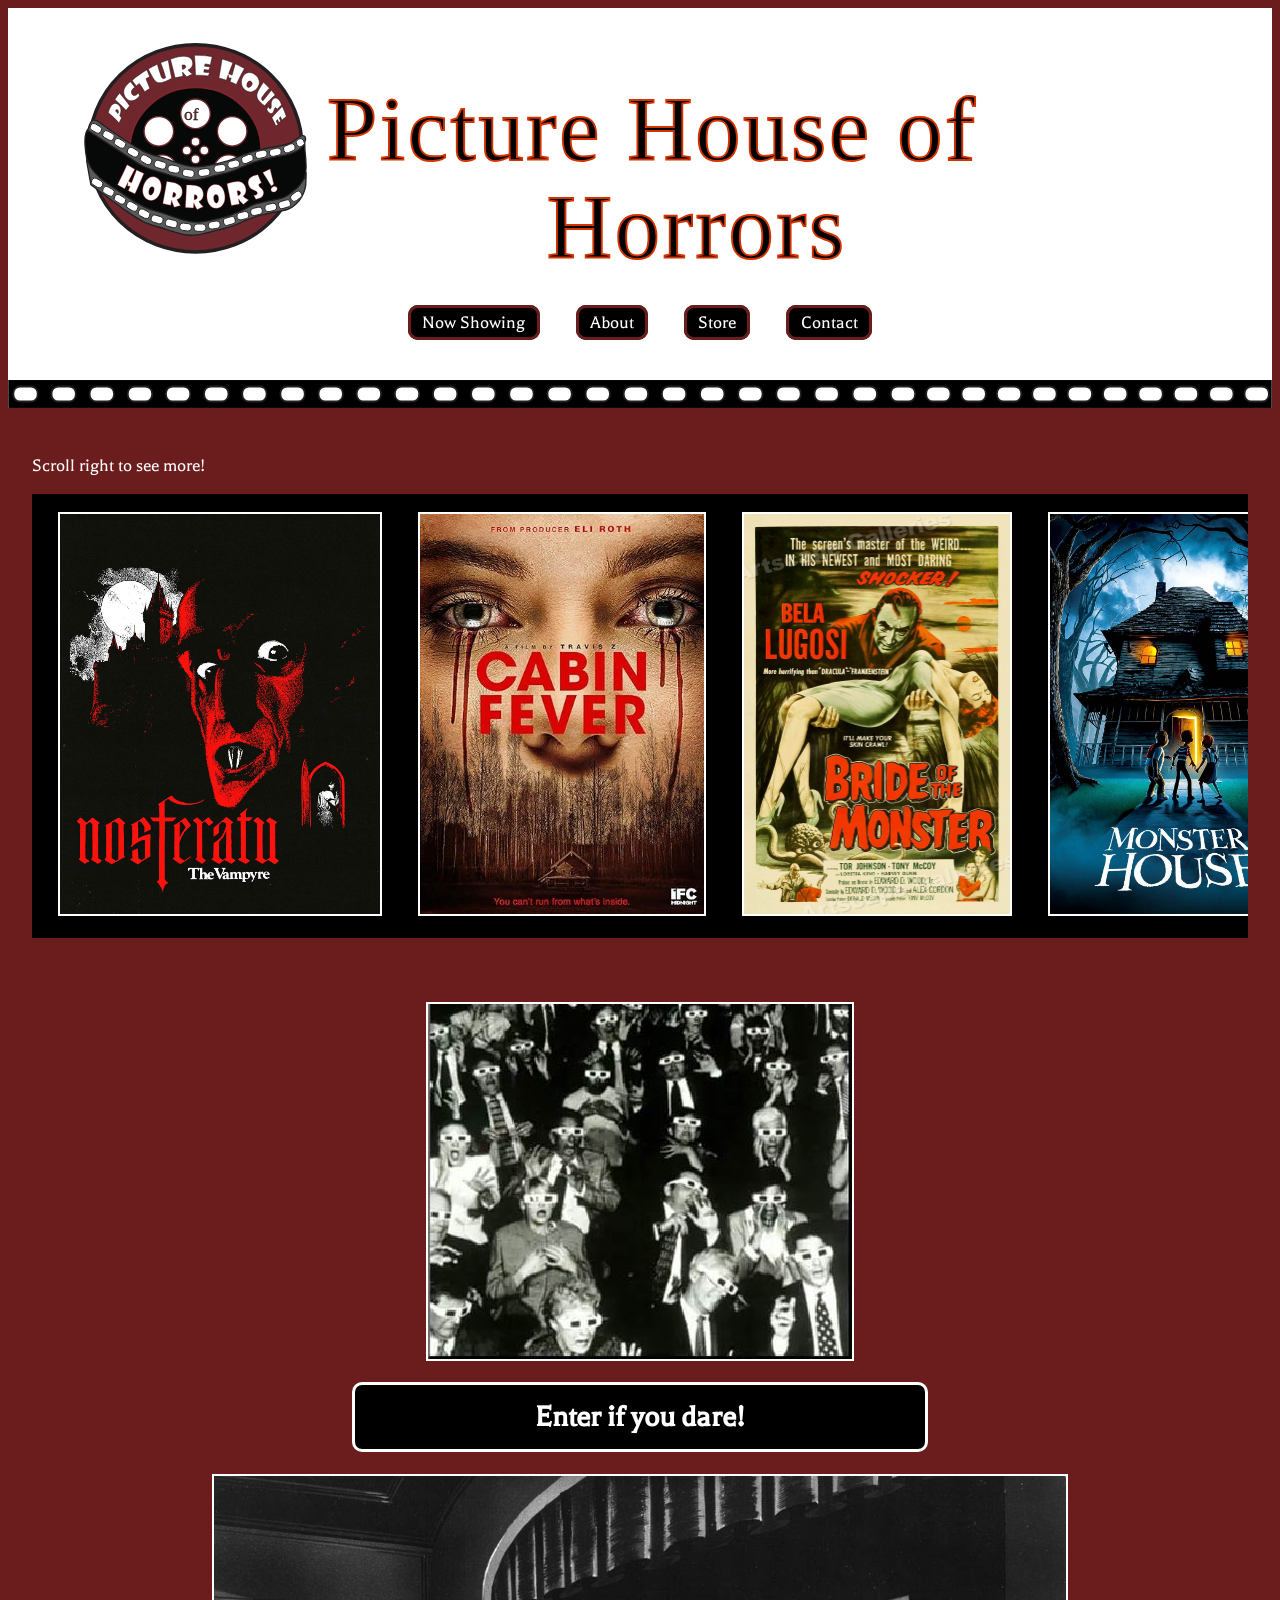
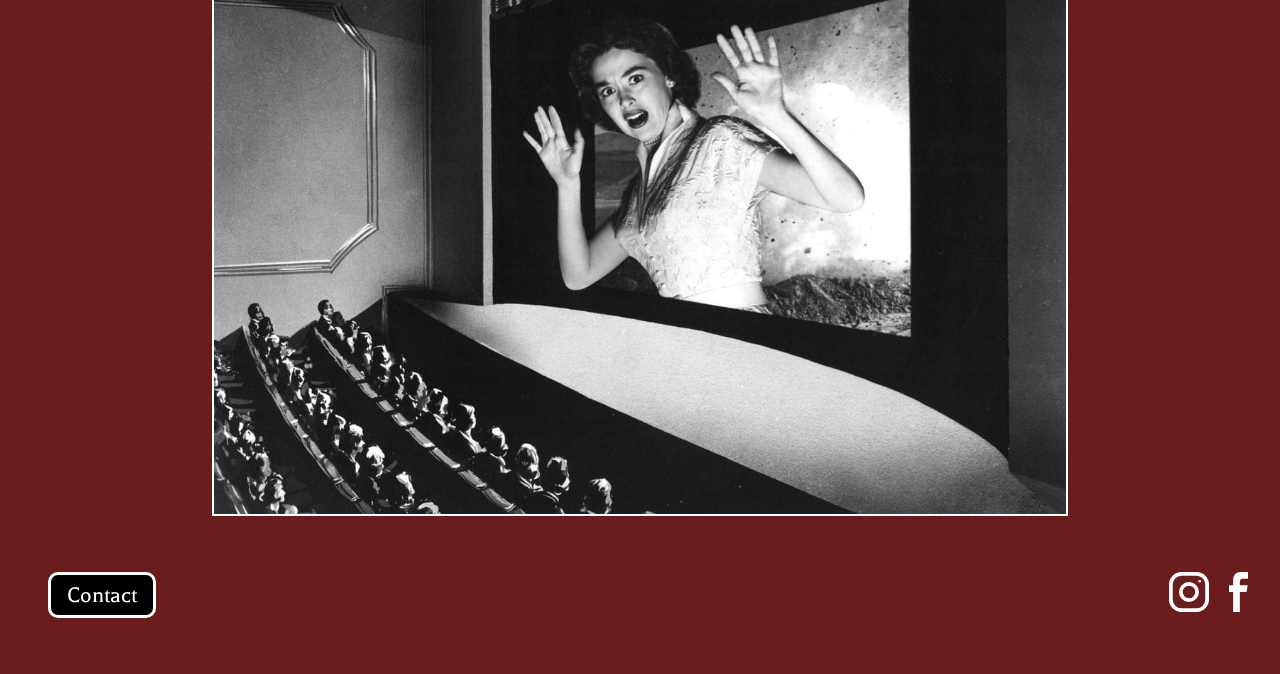
<file: index.html>
<!DOCTYPE html>
<html lang="en">
<head>
    <meta charset="UTF-8">
    <meta name="viewport" content="width=device-width, initial-scale=1.0">
    <title>Picture House of Horrors</title>
    <link rel="stylesheet" href="styles.css">
    <link rel="preconnect" href="https://fonts.googleapis.com">
    <link rel="preconnect" href="https://fonts.gstatic.com" crossorigin>
    <link href="https://fonts.googleapis.com/css2?family=Balthazar&display=swap" rel="stylesheet">
    <link rel="icon" type="image/svg+xml" href="Images/favicon.svg">
</head>
<body>
    <header>
        <div>
            <a href="index.html"><img src="Images/Picture-House-Logo.svg" alt="Theater logo" class="logo"></a>
            <a href="index.html"><img src="Images/head_title.svg" alt="Picture House of Horrors" class="title"></a>
        </div>
        <nav>
            <a href="now_showing.html">Now Showing</a>
            <a href="about.html">About</a>
            <a href="store.html">Store</a>
            <a href="contact.html">Contact</a>
        </nav>
        <img src="Images/film_strip.svg" alt="Film strip" class="film-strip">
    </header> 
    <main class="home">
       <p>Scroll right to see more!</p>
        <div class="scroll-container">
            <img src="Images/nosferatu.jpg" alt="Nosferatu movie">
            <img src="Images/cabin_fever.jpg" alt="Cabin Fever movie">
            <img src="Images/bride_monster.jpg" alt="Bride of the Monster movie">
            <img src="Images/monster_house.jpg" alt="Monster House movie">
            <img src="Images/scary-stories.jpg" alt="Scary Stories to Tell in the Dark movie">
       </div> 
       <img src="Images/audience.jpg" alt="Theater audience frightened">
       <h1>Enter if you dare!</h1>
       <img src="Images/scream.jpg" alt="Woman popping out of theater screen">
    </main> 
    <footer>
        <a href="contact.html">Contact</a> 
        <div>
            <a href="https://www.instagram.com/"><img src="Images/instagram.svg" alt="Instagram icon"></a>
            <a href="https://www.facebook.com/"><img src="Images/facebook.svg" alt="Facebook icon"></a>
        </div>      
    </footer> 
</body>
</html>
</file>
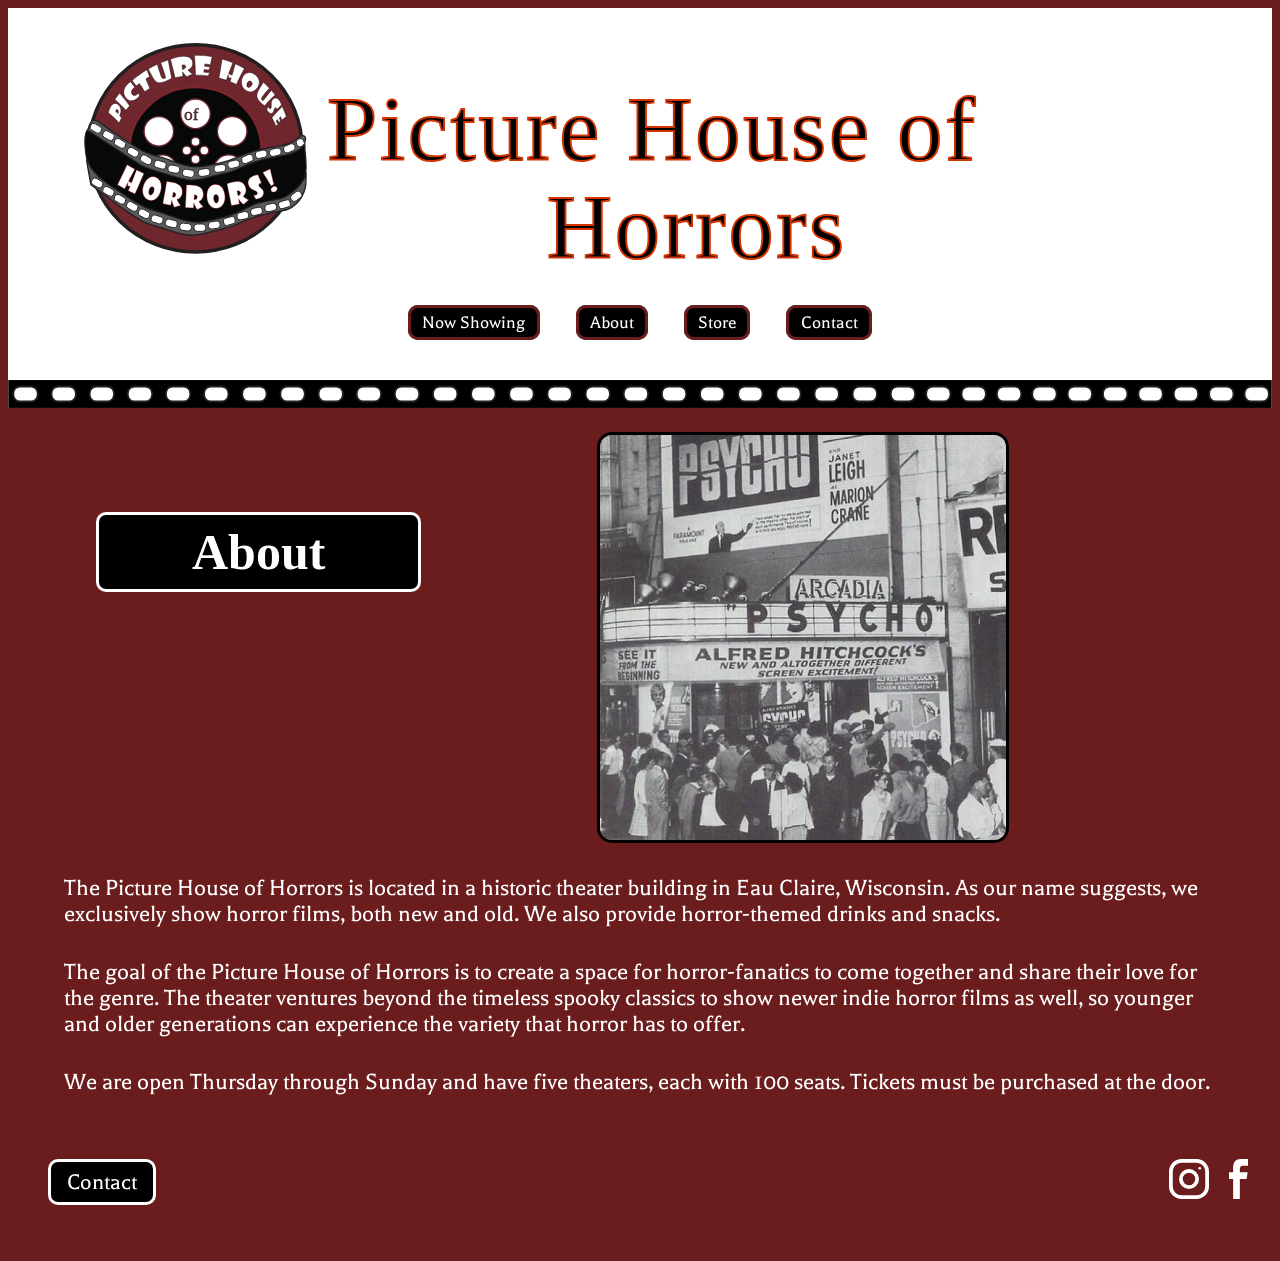
<file: about.html>
<!DOCTYPE html>
<html lang="en">
<head>
    <meta charset="UTF-8">
    <meta name="viewport" content="width=device-width, initial-scale=1.0">
    <title>Picture House of Horrors</title>
    <link rel="stylesheet" href="styles.css">
    <link rel="preconnect" href="https://fonts.googleapis.com">
    <link rel="preconnect" href="https://fonts.gstatic.com" crossorigin>
    <link href="https://fonts.googleapis.com/css2?family=Balthazar&display=swap" rel="stylesheet">
    <link rel="icon" type="image/svg+xml" href="Images/favicon.svg">
</head>
<body>
    <header>
        <div>
            <a href="index.html"><img src="Images/Picture-House-Logo.svg" alt="Theater logo" class="logo"></a>
            <a href="index.html"><img src="Images/head_title.svg" alt="Picture House of Horrors" class="title"></a>
        </div>
        <nav>
            <a href="now_showing.html">Now Showing</a>
            <a href="about.html">About</a>
            <a href="store.html">Store</a>
            <a href="contact.html">Contact</a>
        </nav>
        <img src="Images/film_strip.svg" alt="Film strip" class="film-strip">
    </header> 
    <main class="about">
        <section>
            <div><h1>About</h1></div>
            <img src="Images/psycho.jpg" alt="Movie theater showing 'Psycho'">
        </section>
        <p>The Picture House of Horrors is located in a historic theater building in Eau Claire, Wisconsin. As our name suggests, we exclusively show horror films, both new and old. We also provide horror-themed drinks and snacks.</p> 
        <p>The goal of the Picture House of Horrors is to create a space for horror-fanatics to come together and share their love for the genre. The theater ventures beyond the timeless spooky classics to show newer indie horror films as well, so younger and older generations can experience the variety that horror has to offer.</p>
        <p>We are open Thursday through Sunday and have five theaters, each with 100 seats. Tickets must be purchased at the door.</p>  
    </main>  
    <footer>
        <a href="contact.html">Contact</a> 
        <div>
            <a href="https://www.instagram.com/"><img src="Images/instagram.svg" alt="Instagram icon"></a>
            <a href="https://www.facebook.com/"><img src="Images/facebook.svg" alt="Facebook icon"></a>
        </div>      
    </footer> 
</body>
</html>
</file>
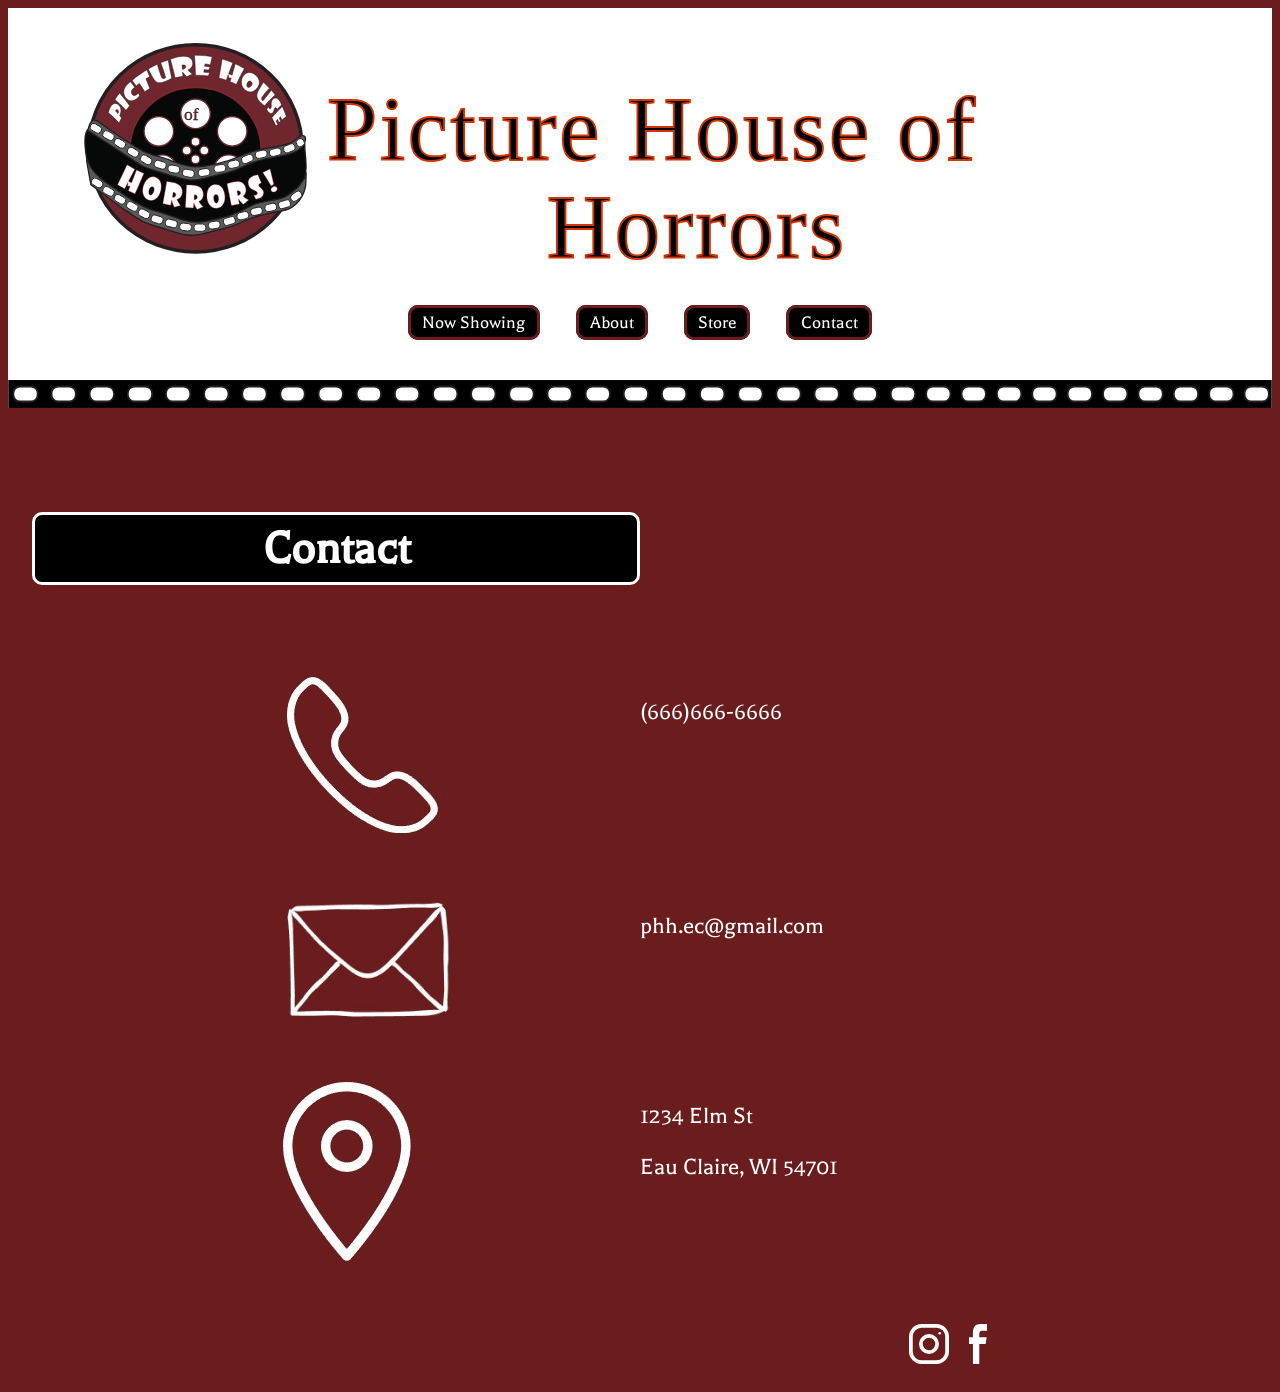
<file: contact.html>
<!DOCTYPE html>
<html lang="en">
<head>
    <meta charset="UTF-8">
    <meta name="viewport" content="width=device-width, initial-scale=1.0">
    <title>Picture House of Horrors</title>
    <link rel="stylesheet" href="styles.css">
    <link rel="preconnect" href="https://fonts.googleapis.com">
    <link rel="preconnect" href="https://fonts.gstatic.com" crossorigin>
    <link href="https://fonts.googleapis.com/css2?family=Balthazar&display=swap" rel="stylesheet">
    <link rel="icon" type="image/svg+xml" href="Images/favicon.svg">
</head>
<body>
    <header>
        <div>
            <a href="index.html"><img src="Images/Picture-House-Logo.svg" alt="Theater logo" class="logo"></a>
            <a href="index.html"><img src="Images/head_title.svg" alt="Picture House of Horrors" class="title"></a>
        </div>
        <nav>
            <a href="now_showing.html">Now Showing</a>
            <a href="about.html">About</a>
            <a href="store.html">Store</a>
            <a href="contact.html">Contact</a>
        </nav>
        <img src="Images/film_strip.svg" alt="Film strip" class="film-strip">
    </header>
    <main class="contact">
        <section>
            <div><h1>Contact</h1></div>
        </section>
            <section class="phone">
                <img src="Images/phone.jpg" alt="Phone icon">
                <a href="tel:6666666666"><div><p>(666)666-6666</p></div></a>
            </section>
            <section class="email">
                <img src="Images/email.jpg" alt="Mail icon">
                <a href="mailto:phh.ec@gmail.com"><div><p>phh.ec@gmail.com</p></div></a>
            </section>
            <section class="address">
                <img src="Images/location.jpg" alt="Pin location icon">
                <div>
                    <p>1234 Elm St</p>
                    <p>Eau Claire, WI 54701</p>
                </div>
            </section>
    </main> 
    <footer class="social">
        <div>
            <a href="https://www.instagram.com/"><img src="Images/instagram.svg" alt="Instagram icon"></a>
            <a href="https://www.facebook.com/"><img src="Images/facebook.svg" alt="Facebook icon"></a>
        </div>      
    </footer>   
</body>
</html>
</file>
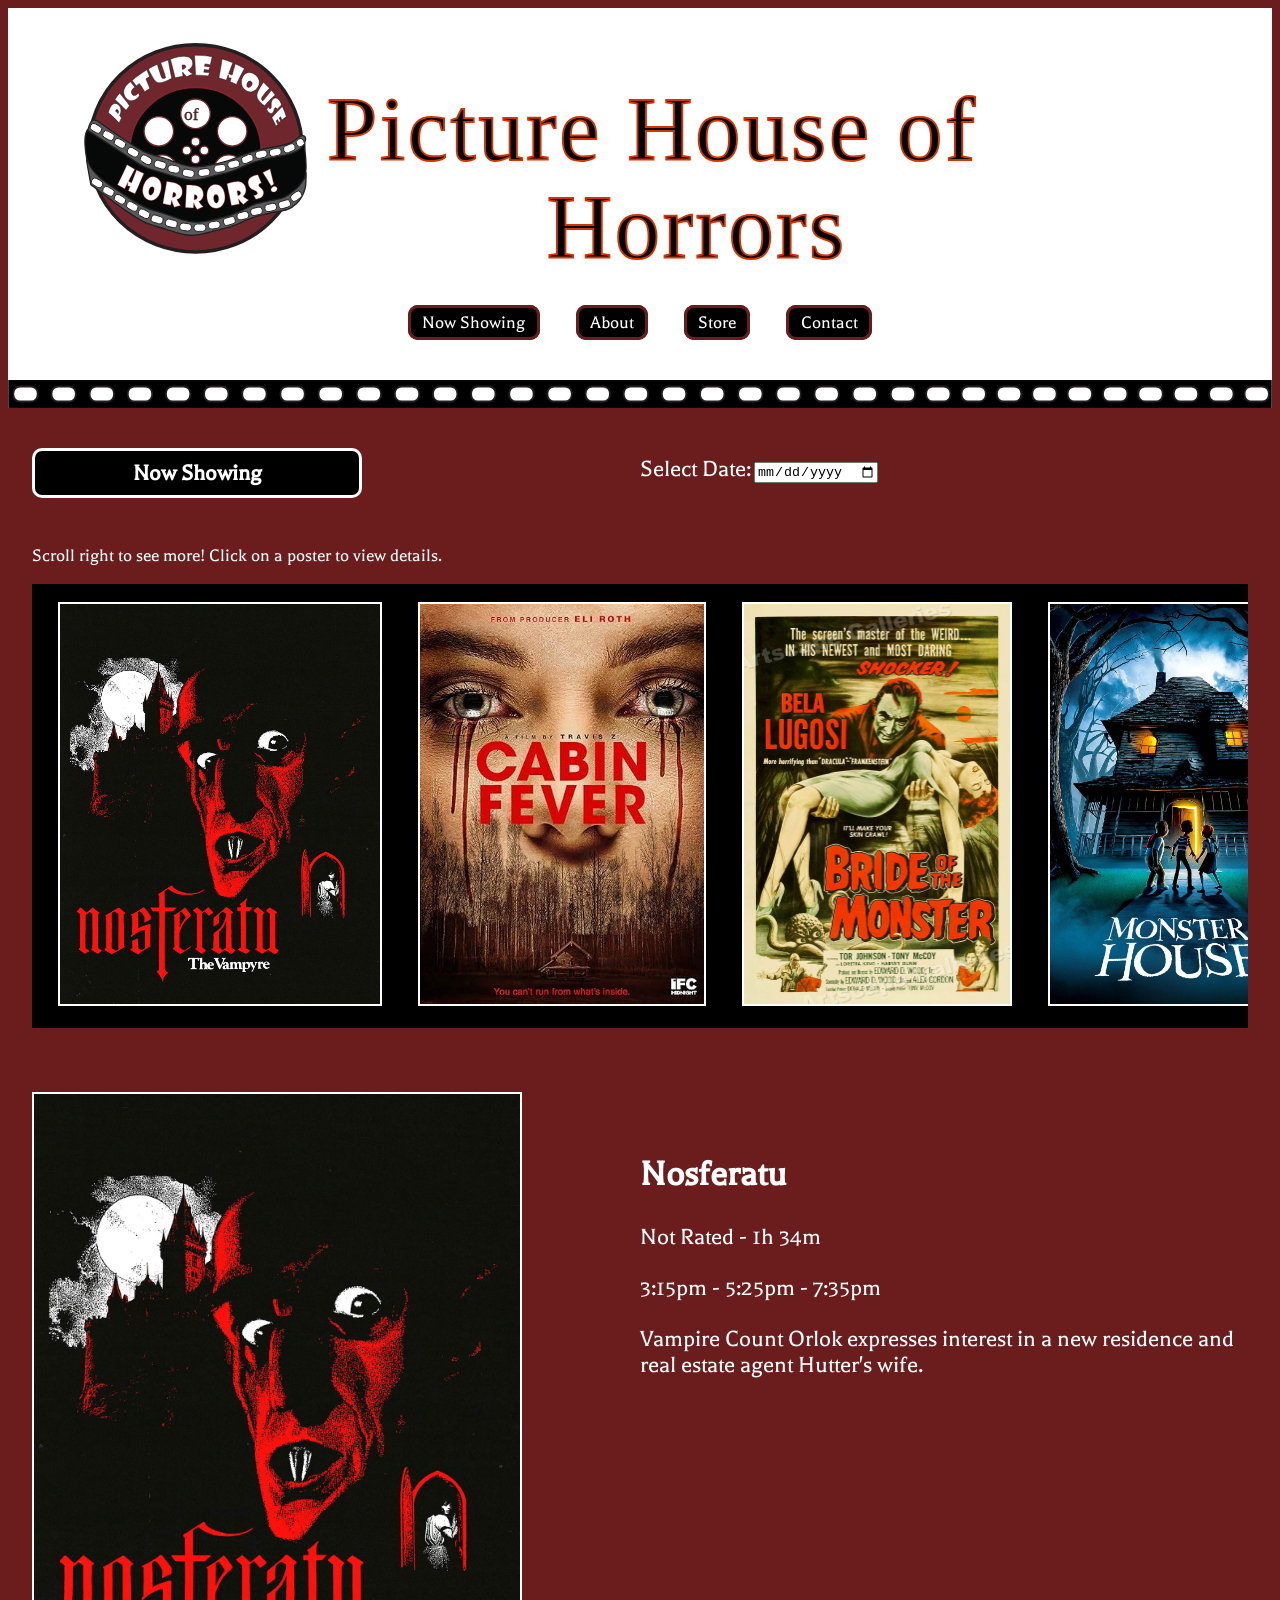
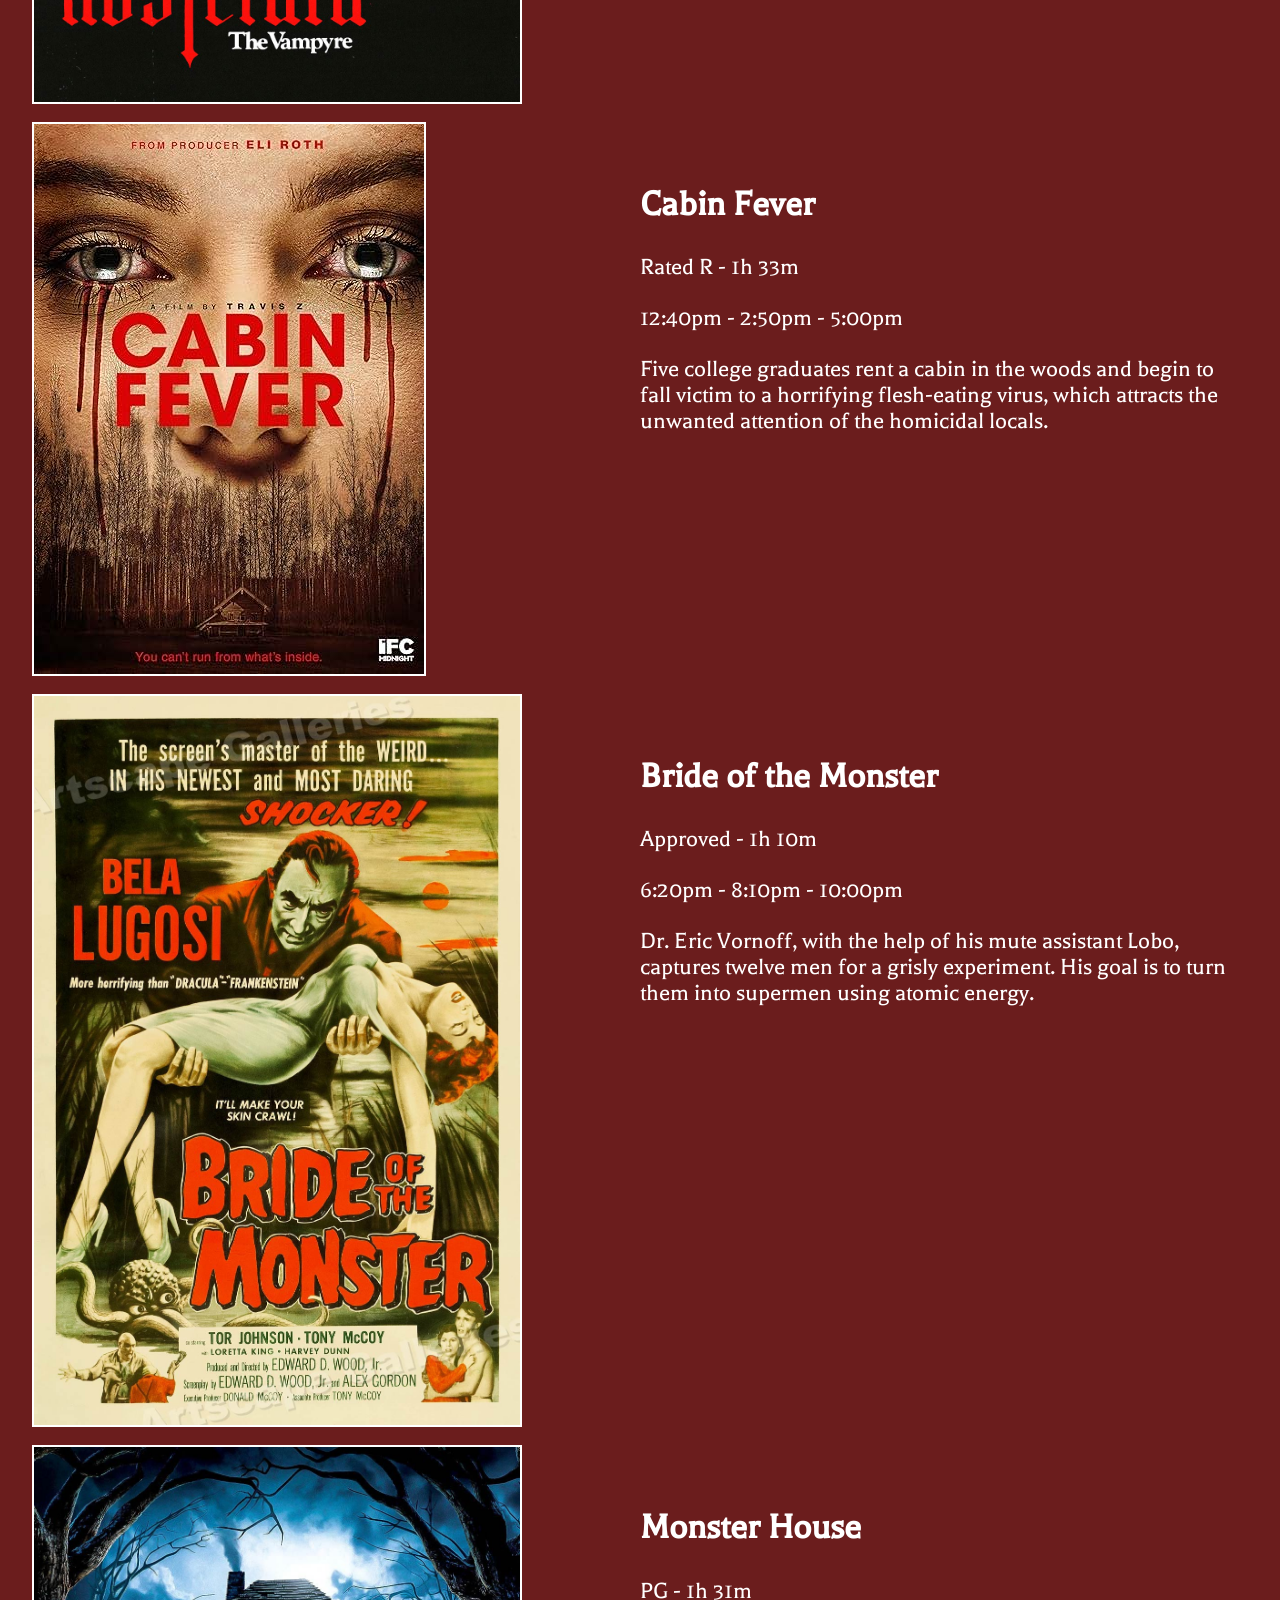
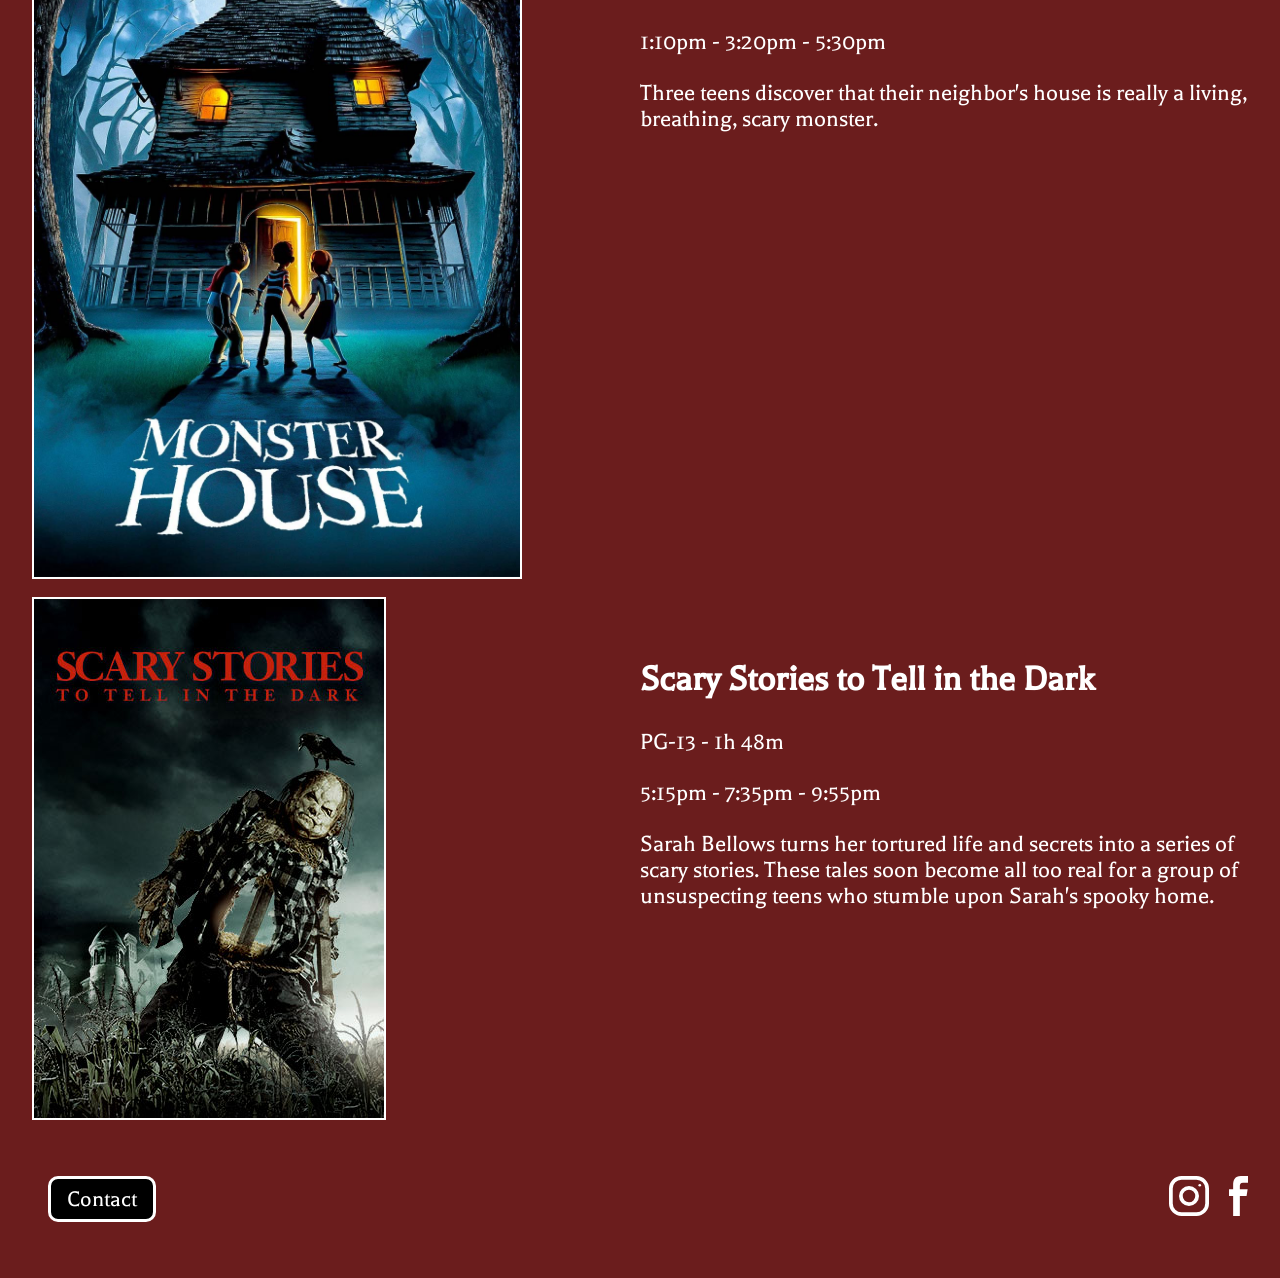
<file: now_showing.html>
<!DOCTYPE html>
<html lang="en">
<head>
    <meta charset="UTF-8">
    <meta name="viewport" content="width=device-width, initial-scale=1.0">
    <title>Picture House of Horrors</title>
    <link rel="stylesheet" href="styles.css">
    <link rel="preconnect" href="https://fonts.googleapis.com">
    <link rel="preconnect" href="https://fonts.gstatic.com" crossorigin>
    <link href="https://fonts.googleapis.com/css2?family=Balthazar&display=swap" rel="stylesheet">
    <link rel="icon" type="image/svg+xml" href="Images/favicon.svg">
</head>
<body>
    <header>
        <div>
            <a href="index.html"><img src="Images/Picture-House-Logo.svg" alt="Theater logo" class="logo"></a>
            <a href="index.html"><img src="Images/head_title.svg" alt="Picture House of Horrors" class="title"></a>
        </div>
        <nav>
            <a href="now_showing.html">Now Showing</a>
            <a href="about.html">About</a>
            <a href="store.html">Store</a>
            <a href="contact.html">Contact</a>
        </nav>
        <img src="Images/film_strip.svg" alt="Film strip" class="film-strip">
    </header> 
    <main class="now-showing">
        <section class="showing">
            <h1>Now Showing</h1>
            <form>
                <label for="movie-date">Select Date:</label> 
                <input type="date" id="movie-date" name="select-date">
            </form>
        </section>
        <p>Scroll right to see more! Click on a poster to view details.</p>
        <div class="scroll-container">
            <a href="#nosferatu"><img src="Images/nosferatu.jpg" alt="Nosferatu movie"></a>
            <a href="#cabin"><img src="Images/cabin_fever.jpg" alt="Cabin Fever movie"></a>
            <a href="#bride"><img src="Images/bride_monster.jpg" alt="Bride of the Monster movie"></a>
            <a href="#house"><img src="Images/monster_house.jpg" alt="Monster House movie"></a>
            <a href="#scary"><img src="Images/scary-stories.jpg" alt="Scary Stories to Tell in the Dark movie"></a>
       </div> 
       <section class="movies">
            <section id="nosferatu">
                <img src="Images/nosferatu.jpg" alt="Nosferatu movie">
                <div>
                    <h2>Nosferatu</h2>
                    <p>Not Rated - 1h 34m</p>
                    <p>3:15pm - 5:25pm - 7:35pm</p>
                    <p>Vampire Count Orlok expresses interest in a new residence and real estate agent Hutter's wife.</p>
                </div>
            </section>
            <br>
            <section id="cabin">
                <img src="Images/cabin_fever.jpg" alt="Cabin Fever movie">
                <div>
                    <h2>Cabin Fever</h2>
                    <p>Rated R - 1h 33m</p>
                    <p>12:40pm - 2:50pm - 5:00pm</p>
                    <p>Five college graduates rent a cabin in the woods and begin to fall victim to a horrifying flesh-eating virus, which attracts the unwanted attention of the homicidal locals.</p>
                </div>
            </section>
            <br>
            <section id="bride">
                <img src="Images/bride_monster.jpg" alt="Bride of the Monster movie">
                <div>
                    <h2>Bride of the Monster</h2>
                    <p>Approved - 1h 10m</p>
                    <p>6:20pm - 8:10pm - 10:00pm</p>
                    <p>Dr. Eric Vornoff, with the help of his mute assistant Lobo, captures twelve men for a grisly experiment. His goal is to turn them into supermen using atomic energy.</p>
                </div>
            </section>
            <br>
            <section id="house">
                <img src="Images/monster_house.jpg" alt="Monster House movie"> 
                <div>
                    <h2>Monster House</h2>
                    <p>PG - 1h 31m</p>
                    <p>1:10pm - 3:20pm - 5:30pm</p>
                    <p>Three teens discover that their neighbor's house is really a living, breathing, scary monster.</p>
                </div>              
            </section>
            <br>
            <section id="scary">
                <img src="Images/scary-stories.jpg" alt="Scary Stories to Tell in the Dark movie">
                <div>
                    <h2>Scary Stories to Tell in the Dark</h2>
                    <p>PG-13 - 1h 48m</p>
                    <p>5:15pm - 7:35pm - 9:55pm</p>
                    <p>Sarah Bellows turns her tortured life and secrets into a series of scary stories. These tales soon become all too real for a group of unsuspecting teens who stumble upon Sarah's spooky home.</p>
                </div>
            </section>
       </section>
    </main> 
    <footer>
        <a href="contact.html">Contact</a> 
        <div>
            <a href="https://www.instagram.com/"><img src="Images/instagram.svg" alt="Instagram icon"></a>
            <a href="https://www.facebook.com/"><img src="Images/facebook.svg" alt="Facebook icon"></a>
        </div>      
    </footer>  
</body>
</html>
</file>
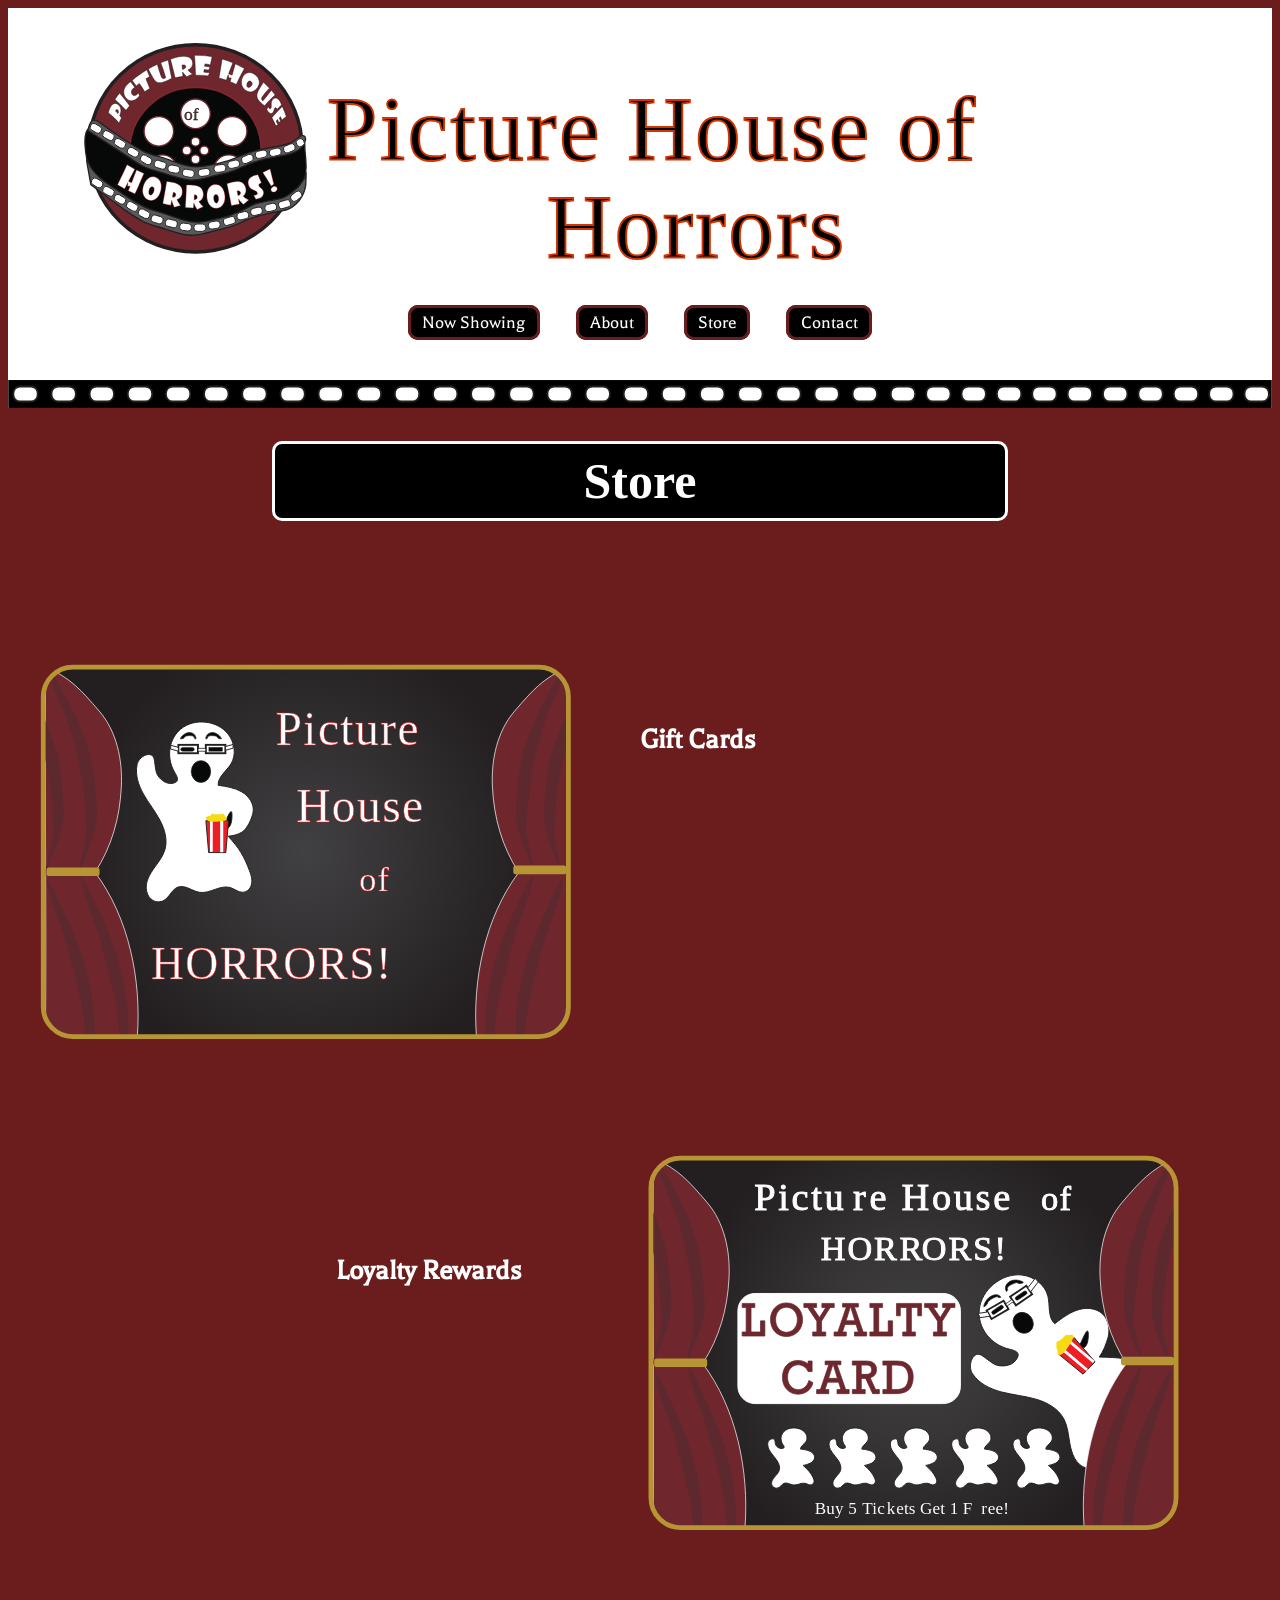
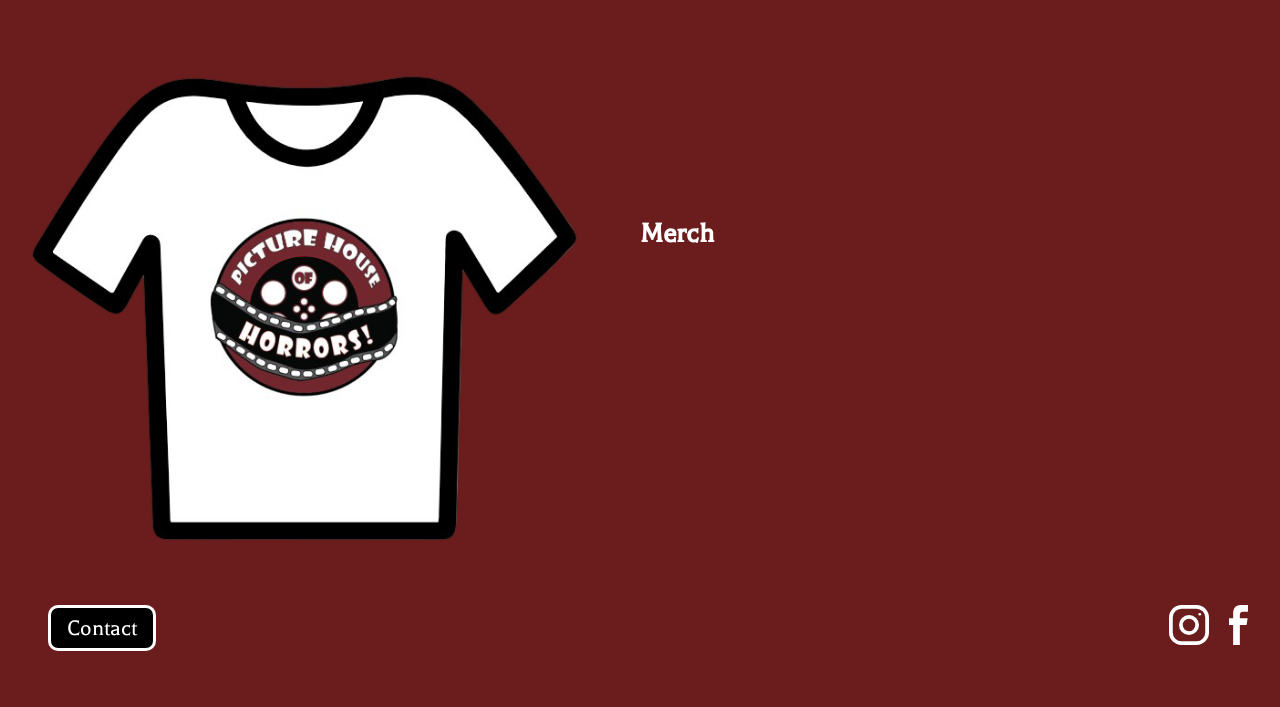
<file: store.html>
<!DOCTYPE html>
<html lang="en">
<head>
    <meta charset="UTF-8">
    <meta name="viewport" content="width=device-width, initial-scale=1.0">
    <title>Picture House of Horrors</title>
    <link rel="stylesheet" href="styles.css">
    <link rel="preconnect" href="https://fonts.googleapis.com">
    <link rel="preconnect" href="https://fonts.gstatic.com" crossorigin>
    <link href="https://fonts.googleapis.com/css2?family=Balthazar&display=swap" rel="stylesheet">
    <link rel="icon" type="image/svg+xml" href="Images/favicon.svg">
</head>
<body>
    <header>
        <div>
            <a href="index.html"><img src="Images/Picture-House-Logo.svg" alt="Theater logo" class="logo"></a>
            <a href="index.html"><img src="Images/head_title.svg" alt="Picture House of Horrors" class="title"></a>
        </div>
        <nav>
            <a href="now_showing.html">Now Showing</a>
            <a href="about.html">About</a>
            <a href="store.html">Store</a>
            <a href="contact.html">Contact</a>
        </nav>
        <img src="Images/film_strip.svg" alt="Film strip" class="film-strip">
    </header> 
    <main class="store">
        <h1>Store</h1>
        <section class="image-left">
            <img src="Images/Picture-House-Gift-Card.svg" alt="Gift card">
            <div><h2>Gift Cards</h2></div>
        </section>
        <section class="image-right">
            <div><h2>Loyalty Rewards</h2></div>
            <img src="Images/Picture-House-Loyalty-Card.svg" alt="Loyalty card">
        </section>
        <section class="image-left">
            <img src="Images/t-shirt.png" alt="T-shirt">
            <div><h2>Merch</h2></div>
        </section>
    </main>
    <footer>
        <a href="contact.html">Contact</a> 
        <div>
            <a href="https://www.instagram.com/"><img src="Images/instagram.svg" alt="Instagram icon"></a>
            <a href="https://www.facebook.com/"><img src="Images/facebook.svg" alt="Facebook icon"></a>
        </div>      
    </footer>   
</body>
</html>
</file>
<file: styles.css>
header{
    display: flex;
    flex-direction: column;
    text-align: center;
    background-color: white;
}
.logo{
    max-width: 20%;
}
.title{
    max-width: 70%;
}
.logo, .title{
    margin-bottom: 2rem;
    margin-top: 1rem;
}
body{
    background-color: #6b1d1d;
}
.film-strip{
    max-width: 100%;
    margin-top: 3rem;
}
header>nav>a{
    color: white;  
    background-color: black;
    border: 3px solid #6b1d1d; 
    border-radius: 10px; 
    text-decoration: none;
    padding: .3rem .7rem;
    margin: 2rem 1rem;
    font-family: 'Balthazar';
}
header>nav>a:hover{
    color: black;
    background-color: white;
}
div.scroll-container{
    background-color: black;
    overflow: auto;
    white-space: nowrap;
    padding: 10px;
    margin-bottom: 4rem;
}
div.scroll-container img{
    height: 25rem;
    border: 2px solid white;
    margin: .5rem 1rem;
}
main{
    margin: 1.5rem;
}
.home>img{
    max-width: 70%;
    display: block;
    margin-right: auto;
    margin-left: auto;
    border: 2px solid white;
}
.home h1{
    color: white;  
    background-color: black;
    border: 3px solid white; 
    border-radius: 10px; 
    padding: 1rem .3rem;
    font-family: 'Balthazar';  
    text-align: center;
    font-size: 2rem;
}
footer>a{
    color: white;  
    background-color: black;
    border: 3px solid white; 
    border-radius: 10px; 
    padding: .5rem 1rem;
    margin: 2rem 1rem;
    font-family: 'Balthazar';  
    text-align: center;
    font-size: 1.5rem;
    text-decoration: none;
}
footer{
    margin-top: 5rem;
    margin: 1.5rem;
    display: flex;
    flex-wrap: wrap;
    justify-content: space-between;
}
footer>div>a>img{
    height: 40px;
    padding-left: 1rem;
}
footer>div{
    margin-top: 2rem;
}
.home>p{
    margin-top: 3rem;
    color: white;
    font-family: 'Balthazar';
}
.showing{
    display: grid;
    grid-template-columns: 1fr 1fr;
}
.showing h1{
    grid-area: 1/1/2/2;
    color: white;  
    background-color: black;
    border: 3px solid white; 
    border-radius: 10px; 
    padding: 10px;
    margin: 1rem 2rem 0rem 0rem;
    font-family: 'Balthazar';  
    text-align: center;
    font-size: 1.5rem;
    max-width: 50%;
}
.showing form{
    grid-area: 1/2/2/3;
    margin-top: 1.5rem;
    color: white;
    font-family: 'Balthazar';
}
.now-showing>p{
    margin-top: 3rem;
    color: white;
    font-family: 'Balthazar';
}
.movies>section{
    display: grid;
    grid-template-columns: 1fr 1fr;
}
.movies>section>img{
    grid-area: 1/1/2/2;
    max-width: 80%;
    border: 2px solid white;
}
.movies>section>div{
    grid-area: 1/2/2/3;
    color: white;
    font-family: 'Balthazar';
}
.about>section{
    display: grid;
    grid-template-columns: 1fr 1fr 1fr;
}
.about>section>div>h1{
    grid-area: 1/1/2/2; 
    text-align: center; 
    margin-right: 1rem;
    margin-top: 5rem;
}
.about>section>img{
    grid-area: 1/2/2/4;
    max-width: 80%;
    margin-left: 1rem;
    border: 3px solid black;
    border-radius: 15px;
}
h1{
    color: white;
    background-color: black;
    border: 3px solid white; 
    border-radius: 10px;
    text-align: center;
    padding: .5rem;
}
.about>p{
    color: white;
    font-family: 'Balthazar';
    font-size: 25px;
    margin: 2rem;
}
.store>section{
    display: grid;
    grid-template-columns: 1fr 1fr;
}
.store>.image-left>img{
    grid-area: 1/1/2/2;
    max-width: 90%;
}
.store>.image-left>div>h2{
    grid-area: 1/2/2/3;
    color: white;
    font-family: 'Balthazar';
    font-size: 30px;
    padding-top: 3rem;
}
.store>.image-right>img{
    grid-area: 1/2/2/3;
    max-width: 90%;
}
.store>.image-right>div>h2{
    grid-area: 1/1/2/2;
    color: white;
    font-family: 'Balthazar';
    font-size: 30px;
    padding-top: 3rem;
}
.contact>section{
    display: grid;
    grid-template-columns: 1fr 1fr;
}
.contact>section>div>h1{
    grid-area: 1/1/2/2;
    margin-top: 5rem;
    font-family: 'Balthazar';
    align-items: center;
}
.phone>img, .email>img, .address>img{
    max-width: 30%;
    margin-top: 3rem;
    margin-left: 40%;
}
.phone>a, .email>a, .address>div{
    color: white;
    text-decoration: none;
    font-family: 'Balthazar';
    padding-top: 3rem;
    font-size: 25px;
}
.social{
    margin-left: 70%;
}
.home>h1{
    margin-left: 10rem;
    margin-right: 10rem;
}
@media (min-width:700px){
    .store>.image-right>div>h2{
        padding-top: 5rem;
    }
    .store>.image-left>div>h2{
        padding-top: 6rem;
    }
}
@media (min-width:1000px){
    header>nav>a{
        font-size: larger;
    }
    .home>h1{
        margin-left: 20rem;
        margin-right: 20rem;
    }
    .home>p{
        font-size: larger;
    }
    .now-showing>p{
        font-size: larger;
    }
    .movies>section>div{
        font-size: 25px;
        padding-top: 2rem;
    }
    .now-showing>.showing>form>label{
        font-size: 25px;
    }
    .store>.image-right>div>h2{
        padding-top: 8rem;
        margin-left: 50%;
    }
    .store>.image-left>div>h2{
        padding-top: 9rem;
    }
    h1{
        font-size: 50px;
    }
    .about>section>img{
        max-width: 50%;
        margin-left: 10rem;
    }
    .about>section>div>h1{
        margin-left: 4rem;
    }
    .store>h1{
        margin-left: 15rem;
        margin-right: 15rem;
    }
}
@media (min-width:1300px){
    .now-showing>.movies>section>img{
        max-width: 50%;
        margin-left: 30%;
    }
    .home>h1{
        margin-left: 30rem;
        margin-right: 30rem;
    }
    .now-showing>.movies>section>div{
        margin-right: 5rem;
    }
    .about>section>div{
        margin-top: 6rem;
    }
    .store>h1{
        margin-left: 30rem;
        margin-right: 30rem;
    }
    .store>.image-right>div>h2{
        font-size: 5rem;
    }
    .store>.image-left>div>h2{
        font-size: 5rem;
    }
    .contact>section>div>h1{
        margin-left: 10rem;
        margin-right: 10rem;
    }
    .contact{
        display: grid;
        grid-template-columns: 1fr 1fr;
        grid-template-rows: 1fr 1fr 1fr 1fr;
    }
    .contact>section>div>h1{
        grid-area: 1/2/5/3;
    }
    .phone{
        grid-area: 2/1/3/2;
    }
    .email{
        grid-area: 3/1/4/2;
    }
    .address{
        grid-area: 4/1/5/2;
    }
}
</file>
